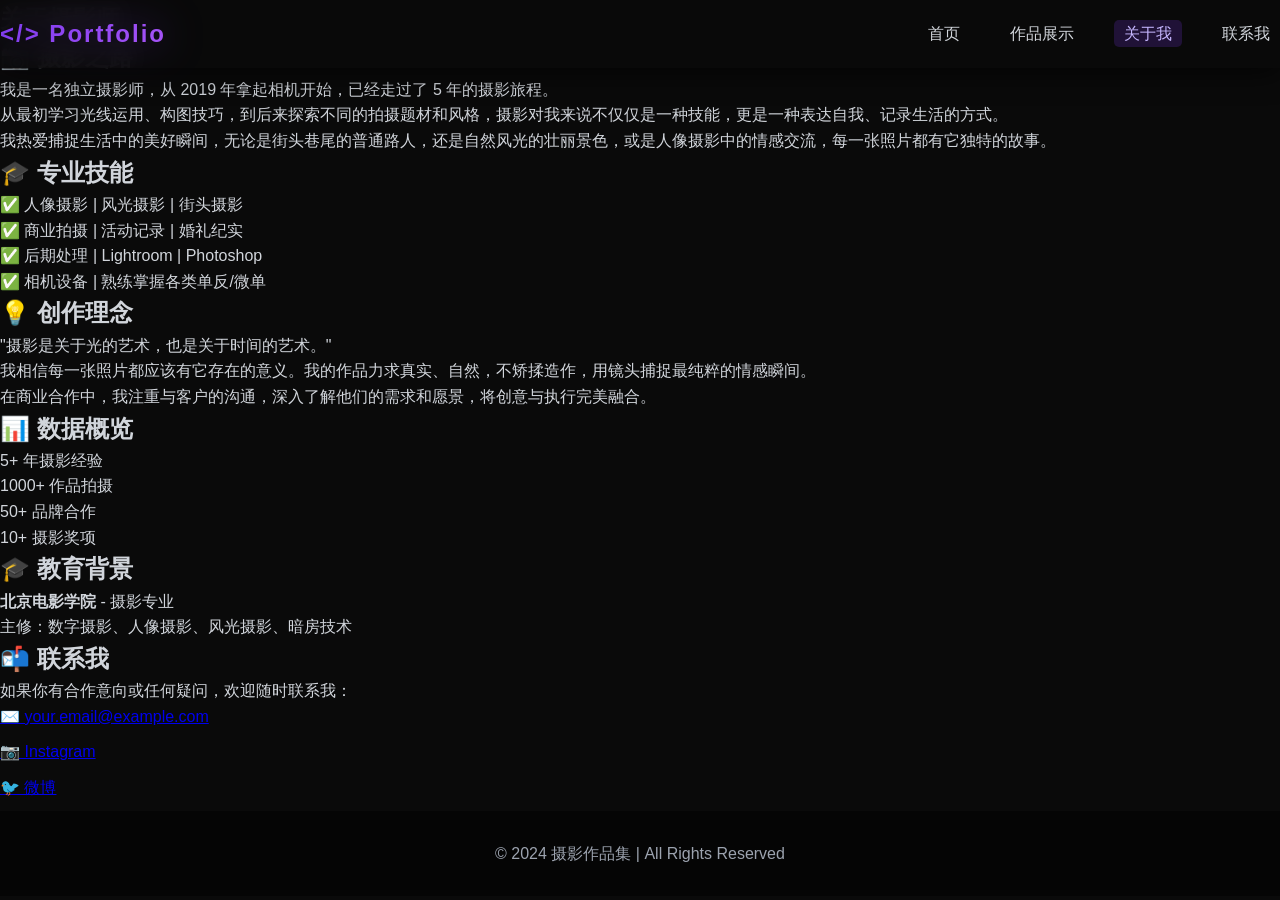
<file: index/about.html>
<!DOCTYPE html>
<html lang="zh-CN">
<head>
    <meta charset="UTF-8">
    <meta name="viewport" content="width=device-width, initial-scale=1.0">
    <title>关于我 | 摄影作品集</title>
    <link rel="stylesheet" href="css/style.css">
</head>
<body>
    <!-- 导航栏 -->
    <nav class="navbar">
        <div class="container">
            <a href="../index.html" class="logo">&lt;/&gt; Portfolio</a>
            <ul class="nav-menu">
                <li><a href="../index.html#home">首页</a></li>
                <li><a href="../index.html#gallery">作品展示</a></li>
                <li><a href="about.html" class="active">关于我</a></li>
                <li><a href="#contact">联系我</a></li>
            </ul>
        </div>
    </nav>

    <!-- 页面 Hero -->
    <section class="page-hero">
        <div class="container">
            <h1>关于摄影师</h1>
        </div>
    </section>

    <!-- 内容区域 -->
    <section class="about-content-section">
        <div class="container">
            <!-- 自我介绍 -->
            <div class="about-card about-card-primary">
                <h2>📷 摄影之路</h2>
                <p>我是一名独立摄影师，从 2019 年拿起相机开始，已经走过了 5 年的摄影旅程。</p>
                <p>从最初学习光线运用、构图技巧，到后来探索不同的拍摄题材和风格，摄影对我来说不仅仅是一种技能，更是一种表达自我、记录生活的方式。</p>
                <p>我热爱捕捉生活中的美好瞬间，无论是街头巷尾的普通路人，还是自然风光的壮丽景色，或是人像摄影中的情感交流，每一张照片都有它独特的故事。</p>
            </div>

            <!-- 专业技能 -->
            <div class="about-card about-card-secondary">
                <h2>🎓 专业技能</h2>
                <ul class="skill-list">
                    <li>✅ 人像摄影 | 风光摄影 | 街头摄影</li>
                    <li>✅ 商业拍摄 | 活动记录 | 婚礼纪实</li>
                    <li>✅ 后期处理 | Lightroom | Photoshop</li>
                    <li>✅ 相机设备 | 熟练掌握各类单反/微单</li>
                </ul>
            </div>

            <!-- 作品理念 -->
            <div class="about-card about-card-primary">
                <h2>💡 创作理念</h2>
                <p>"摄影是关于光的艺术，也是关于时间的艺术。"</p>
                <p>我相信每一张照片都应该有它存在的意义。我的作品力求真实、自然，不矫揉造作，用镜头捕捉最纯粹的情感瞬间。</p>
                <p>在商业合作中，我注重与客户的沟通，深入了解他们的需求和愿景，将创意与执行完美融合。</p>
            </div>

            <!-- 统计数据 -->
            <div class="about-card about-card-secondary">
                <h2>📊 数据概览</h2>
                <div class="stat-grid">
                    <div class="stat-item-small">
                        <span class="stat-number-small">5+</span>
                        <span class="stat-label-small">年摄影经验</span>
                    </div>
                    <div class="stat-item-small">
                        <span class="stat-number-small">1000+</span>
                        <span class="stat-label-small">作品拍摄</span>
                    </div>
                    <div class="stat-item-small">
                        <span class="stat-number-small">50+</span>
                        <span class="stat-label-small">品牌合作</span>
                    </div>
                    <div class="stat-item-small">
                        <span class="stat-number-small">10+</span>
                        <span class="stat-label-small">摄影奖项</span>
                    </div>
                </div>
            </div>

            <!-- 教育背景 -->
            <div class="about-card about-card-primary">
                <h2>🎓 教育背景</h2>
                <p><strong>北京电影学院</strong> - 摄影专业</p>
                <p>主修：数字摄影、人像摄影、风光摄影、暗房技术</p>
            </div>

            <!-- 联系方式 -->
            <div class="about-card about-card-secondary">
                <h2>📬 联系我</h2>
                <p>如果你有合作意向或任何疑问，欢迎随时联系我：</p>
                <div class="contact-methods">
                    <a href="mailto:your.email@example.com" style="display: block; margin-bottom: 10px;">
                        ✉️ your.email@example.com
                    </a>
                    <a href="#" target="_blank" style="display: block; margin-bottom: 10px;">
                        📷 Instagram
                    </a>
                    <a href="#" target="_blank" style="display: block; margin-bottom: 10px;">
                        🐦 微博
                    </a>
                </div>
            </div>
        </div>
    </section>

    <!-- 页脚 -->
    <footer class="footer">
        <div class="container">
            <p>&copy; 2024 摄影作品集 | All Rights Reserved</p>
        </div>
    </footer>
</body>
</html>
</file>
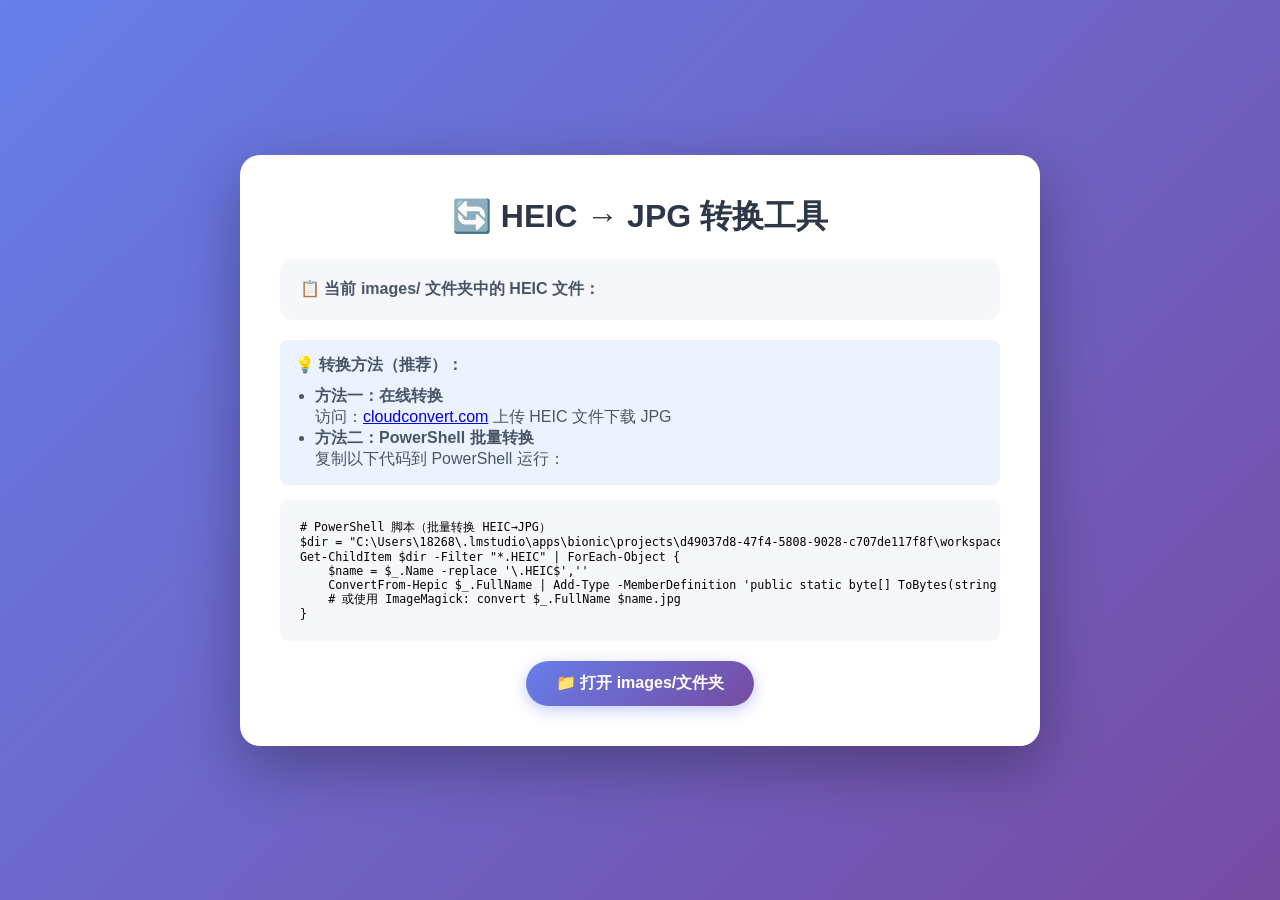
<file: index/images/convert.html>
<!DOCTYPE html>
<html lang="zh-CN">
<head>
    <meta charset="UTF-8">
    <meta name="viewport" content="width=device-width, initial-scale=1.0">
    <title>HEIC 转 JPG 转换工具</title>
    <style>
        * { margin: 0; padding: 0; box-sizing: border-box; }
        body {
            font-family: -apple-system, BlinkMacSystemFont, 'Segoe UI', sans-serif;
            background: linear-gradient(135deg, #667eea 0%, #764ba2 100%);
            min-height: 100vh;
            padding: 40px 20px;
            display: flex;
            align-items: center;
            justify-content: center;
        }
        .container {
            background: white;
            border-radius: 20px;
            padding: 40px;
            max-width: 800px;
            box-shadow: 0 20px 60px rgba(0,0,0,0.3);
        }
        h1 { color: #2d3748; margin-bottom: 20px; text-align: center; }
        .info { 
            background: #f5f7fa; 
            padding: 20px; 
            border-radius: 12px;
            margin-bottom: 20px;
            color: #4a5568;
        }
        .file-list { list-style: none; max-height: 300px; overflow-y: auto; }
        .file-item {
            padding: 10px 15px;
            background: #fff;
            border: 2px solid #e2e8f0;
            border-radius: 8px;
            margin-bottom: 10px;
            display: flex;
            align-items: center;
            justify-content: space-between;
        }
        .file-name { font-weight: 500; color: #2d3748; }
        .file-size { color: #718096; font-size: 0.9em; }
        .btn {
            display: inline-block;
            padding: 12px 30px;
            border-radius: 50px;
            text-decoration: none;
            font-weight: 600;
            cursor: pointer;
            border: none;
            font-size: 1em;
        }
        .btn-primary {
            background: linear-gradient(135deg, #667eea 0%, #764ba2 100%);
            color: white;
            box-shadow: 0 4px 15px rgba(102, 126, 234, 0.4);
        }
        .btn-primary:hover {
            transform: translateY(-2px);
            box-shadow: 0 6px 20px rgba(102, 126, 234, 0.6);
        }
        .tips {
            background: #edf2ff;
            padding: 15px;
            border-radius: 8px;
            margin-top: 20px;
            color: #4a5568;
        }
    </style>
</head>
<body>
    <div class="container">
        <h1>🔄 HEIC → JPG 转换工具</h1>
        
        <div class="info">
            <strong>📋 当前 images/ 文件夹中的 HEIC 文件：</strong>
        </div>
        
        <div id="fileList"></div>
        
        <div class="tips">
            <strong>💡 转换方法（推荐）：</strong>
            <ul style="margin-top:10px; padding-left:20px;">
                <li><strong>方法一：在线转换</strong><br/>访问：<a href="https://cloudconvert.com/heic-to-jpg" target="_blank">cloudconvert.com</a> 上传 HEIC 文件下载 JPG</li>
                <li><strong>方法二：PowerShell 批量转换</strong><br/>复制以下代码到 PowerShell 运行：</li>
            </ul>
        </div>

        <pre style="background:#f5f7fa;padding:20px;border-radius:8px;margin-top:15px;overflow-x:auto;font-size:0.9em;">
# PowerShell 脚本（批量转换 HEIC→JPG）
$dir = "C:\Users\18268\.lmstudio\apps\bionic\projects\d49037d8-47f4-5808-9028-c707de117f8f\workspace\摄影网站\index\images"
Get-ChildItem $dir -Filter "*.HEIC" | ForEach-Object {
    $name = $_.Name -replace '\.HEIC$',''
    ConvertFrom-Hepic $_.FullName | Add-Type -MemberDefinition 'public static byte[] ToBytes(string path){var mem=new System.IO.MemoryStream();System.Drawing.Image img=System.Drawing.Imaging.Image.FromFile(path);img.Save(mem,new System.Drawing.Imaging.ImageFormat.Jpeg);return mem.ToArray();}' | Out-Null
    # 或使用 ImageMagick: convert $_.FullName $name.jpg
}</pre>

        <div style="text-align:center;margin-top:20px;">
            <a href="./images/" class="btn btn-primary" target="_blank">📁 打开 images/文件夹</a>
        </div>
    </div>
</body>
</html>
</file>
<file: index/css/style.css>
/* ==================== 全局样式 - 统一深黑色背景 ==================== */
* {
    margin: 0;
    padding: 0;
    box-sizing: border-box;
}

body {
    font-family: 'Montserrat', -apple-system, BlinkMacSystemFont, 'Segoe UI', Roboto, sans-serif;
    line-height: 1.6;
    color: #d1d5db;
    background-color: #0a0a0a !important;
    overflow-x: hidden;
}

/* ==================== 木星纹理背景装饰 ==================== */
.hero {
    position: relative;
}
.hero::before {
    content: '';
    position: absolute;
    inset: 0;
    background: 
        repeating-linear-gradient(180deg, rgba(25, 15, 5, 0) 0px, rgba(160, 100, 40, 0.12) 0px, rgba(160, 100, 40, 0.12) 30px),
        repeating-linear-gradient(180deg, rgba(25, 15, 5, 0) 0px, rgba(200, 160, 100, 0.08) 0px, rgba(200, 160, 100, 0.08) 35px),
        repeating-linear-gradient(90deg, rgba(25, 15, 5, 0) 0px, rgba(140, 90, 40, 0.08) 0px, rgba(140, 90, 40, 0.08) 40px),
        radial-gradient(circle at 75% 50%, rgba(220, 130, 80, 0.15) 0%, rgba(200, 120, 70, 0.10) 30%, rgba(190, 110, 60, 0.06) 50%, transparent 60%),
        repeating-linear-gradient(45deg, rgba(25, 15, 5, 0) 0px, rgba(170, 130, 80, 0.06) 0px, rgba(170, 130, 80, 0.06) 25px);
    opacity: 1;
    pointer-events: none;
    z-index: 0;
}
.hero::after {
    content: '';
    position: absolute;
    top: 50%;
    left: 50%;
    transform: translate(-50%, -50%);
    width: 180vw;
    height: 100vh;
    background: radial-gradient(ellipse at center, rgba(255, 240, 200, 0.15) 0%, transparent 75%);
    opacity: 0.9;
    pointer-events: none;
    z-index: 0;
}
.hero::after {
    content: '';
    position: absolute;
    top: 50%;
    left: 50%;
    transform: translate(-50%, -50%);
    width: 150vw;
    height: 90vh;
    background: radial-gradient(ellipse at center, rgba(255, 240, 200, 0.1) 0%, transparent 70%);
    opacity: 0.7;
    pointer-events: none;
    z-index: 0;
}

/* ==================== 导航栏 ==================== */
.navbar {
    position: fixed;
    top: 0;
    left: 0;
    right: 0;
    background-color: rgba(10, 10, 10, 0.95) !important;
    padding: 15px 0;
    box-shadow: 0 2px 30px rgba(0, 0, 0, 0.8);
    z-index: 100;
    backdrop-filter: blur(10px);
}
.navbar .container {
    display: flex;
    justify-content: space-between;
    align-items: center;
}
.logo {
    font-size: 1.5em;
    font-weight: 700;
    background: linear-gradient(135deg, #7c3aed 0%, #a855f7 100%);
    -webkit-background-clip: text;
    background-clip: text;
    color: transparent;
    letter-spacing: 2px;
    filter: drop-shadow(0 0 20px rgba(124, 58, 237, 0.6));
}
.nav-menu {
    display: flex;
    list-style: none;
    gap: 30px;
}
.nav-menu a {
    text-decoration: none;
    color: #d1d5db;
    font-weight: 500;
    transition: all 0.3s ease;
    padding: 5px 10px;
    border-radius: 5px;
    position: relative;
}
.nav-menu a:hover,
.nav-menu a.active {
    color: #c4b5fd;
    background: rgba(124, 58, 237, 0.2);
}

/* ==================== Hero 区域 ==================== */
.hero {
    height: 100vh;
    background-color: #0a0a0a !important;
    display: flex;
    align-items: center;
    justify-content: center;
    text-align: center;
    position: relative;
    overflow: hidden;
}
.hero-content {
    position: relative;
    z-index: 1;
    padding: 50px;
}
.hero h1 {
    font-size: 3.5em;
    font-weight: 700;
    margin-bottom: 20px;
    background: linear-gradient(135deg, #e0e7ff 0%, #c7d2fe 100%);
    -webkit-background-clip: text;
    background-clip: text;
    color: transparent;
}
.hero p {
    font-size: 1.3em;
    color: #9ca3af;
    margin-bottom: 30px;
    letter-spacing: 2px;
    text-transform: uppercase;
}

/* ==================== 按钮样式 ==================== */
.btn {
    display: inline-block;
    padding: 15px 40px;
    border-radius: 50px;
    text-decoration: none;
    font-weight: 600;
    cursor: pointer;
    transition: all 0.3s ease;
    border: 2px solid transparent;
    font-size: 1em;
}
.btn-primary {
    background: linear-gradient(135deg, #7c3aed 0%, #a855f7 100%);
    color: #ffffff;
    box-shadow: 0 4px 20px rgba(124, 58, 237, 0.5);
    border-color: rgba(124, 58, 237, 0.4);
}
.btn-primary:hover {
    transform: translateY(-3px);
    box-shadow: 0 6px 25px rgba(124, 58, 237, 0.7);
    background: linear-gradient(135deg, #a855f7 0%, #d946ef 100%);
}

/* ==================== Section Title ==================== */
.section-title {
    text-align: center;
    font-size: 2.5em;
    margin-bottom: 60px;
    background: linear-gradient(135deg, #f4f4f5 0%, #e4e4e7 100%);
    -webkit-background-clip: text;
    background-clip: text;
    color: transparent;
    position: relative;
    padding-bottom: 20px;
    font-weight: 700;
}
.section-title::after {
    content: '';
    position: absolute;
    bottom: 0;
    left: 50%;
    transform: translateX(-50%);
    width: 120px;
    height: 4px;
    background: linear-gradient(90deg, transparent, #7c3aed, #a855f7, transparent);
    border-radius: 2px;
}

/* ==================== Gallery Section ==================== */
.gallery-section {
    padding: 100px 0;
    background-color: #0a0a0a !important;
}
.gallery-grid {
    display: grid;
    grid-template-columns: repeat(auto-fit, minmax(300px, 1fr));
    gap: 40px;
    margin-top: 50px;
}
/* 📐 Gallery Item 容器 */
.gallery-item {
    position: relative;
    width: 100%;
    aspect-ratio: 4/3;
    border-radius: 12px;
    box-shadow: 0 8px 20px rgba(0,0,0,0.1);
    overflow: hidden;
    cursor: pointer;
    transition: all 0.3s ease;
}
.gallery-item:hover {
    transform: translateY(-5px);
    box-shadow: 0 12px 30px rgba(0,0,0,0.15);
}
/* 📐 缩略图尺寸 */
.gallery-item img {
    width: 100%;
    height: 100%;
    object-fit: cover;
    display: block;
}
/* 📝 Photo Info 信息面板 */
.info-title, .info-category, .info-description {
    margin: 0;
}
.photo-info {
    position: absolute;
    bottom: 0;
    left: 0;
    right: 0;
    padding: 12px 15px;
    background: linear-gradient(to top, rgba(0,0,0,0.9) 0%, rgba(0,0,0,0.7) 60%, transparent 100%);
    border-radius: 0 0 12px 12px;
    opacity: 0;
    transform: translateY(10px);
    transition: all 0.3s ease;
    pointer-events: none;
}
/* 🖱️ 悬停时显示信息面板 */
.gallery-item:hover .photo-info {
    opacity: 1;
    transform: translateY(0);
    pointer-events: auto;
}
.info-title {
    font-size: 1.1em;
    color: #ffffff;
    font-weight: 600;
    margin-bottom: 5px;
}
.info-category {
    font-size: 0.75em;
    color: #c4b5fd;
    text-transform: uppercase;
    letter-spacing: 1px;
    margin-bottom: 3px;
}
.info-description {
    font-size: 0.9em;
    color: #d1d5db;
    line-height: 1.4;
}

/* ✅ Lightbox 模态框样式 */
.lightbox {
    position: fixed;
    top: 0;
    left: 0;
    width: 100%;
    height: 100%;
    background-color: rgba(0, 0, 0, 0.95);
    display: flex;
    align-items: center;
    justify-content: center;
    z-index: 1000;
    opacity: 0;
    visibility: hidden;
    transition: all 0.3s ease;
}
.lightbox.show {
    opacity: 1;
    visibility: visible;
}
.lightbox-img {
    max-width: 90%;
    max-height: 90%;
    object-fit: contain;
    border-radius: 4px;
    box-shadow: 0 8px 32px rgba(0, 0, 0, 0.5);
}
.lightbox-caption {
    position: absolute;
    bottom: 30px;
    left: 50%;
    transform: translateX(-50%);
    color: #fff;
    font-size: 1.2em;
    text-align: center;
    max-width: 80%;
    background: rgba(0, 0, 0, 0.7);
    padding: 10px 20px;
    border-radius: 8px;
}
.lightbox-close {
    position: absolute;
    top: 20px;
    right: 30px;
    color: #fff;
    font-size: 2em;
    font-weight: bold;
    cursor: pointer;
    transition: all 0.3s ease;
    z-index: 1001;
}
.lightbox-close:hover {
    color: #c4b5fd;
    transform: scale(1.1);
}

/* ✅ 点赞功能 */
.like-container {
    position: absolute;
    top: 10px;
    right: 10px;
    z-index: 10;
}
.like-btn {
    display: flex;
    align-items: center;
    gap: 8px;
    background: rgba(255, 255, 255, 0.95);
    padding: 8px 12px;
    border-radius: 20px;
    font-size: 0.85em;
    font-weight: 600;
    box-shadow: 0 2px 10px rgba(0,0,0,0.2);
    transition: all 0.3s ease;
}
.like-btn:hover {
    transform: scale(1.05);
}
.like-count {
    font-family: 'Montserrat', monospace;
    font-weight: 700;
    color: #a855f7;
}

/* ==================== 其他 Section 添加木星纹理 ==================== */
/* Gallery Section - 添加木星纹理 */
.gallery-section {
    position: relative;
}
.gallery-section::before {
    content: '';
    position: absolute;
    inset: 0;
    background: 
        repeating-linear-gradient(180deg, rgba(25, 15, 5, 0) 0px, rgba(160, 100, 40, 0.09) 0px, rgba(160, 100, 40, 0.09) 30px),
        repeating-linear-gradient(180deg, rgba(25, 15, 5, 0) 0px, rgba(200, 160, 100, 0.06) 0px, rgba(200, 160, 100, 0.06) 35px),
        repeating-linear-gradient(90deg, rgba(25, 15, 5, 0) 0px, rgba(140, 90, 40, 0.07) 0px, rgba(140, 90, 40, 0.07) 40px),
        radial-gradient(circle at 75% 50%, rgba(220, 130, 80, 0.12) 0%, rgba(200, 120, 70, 0.08) 30%, rgba(190, 110, 60, 0.05) 50%, transparent 60%);
    opacity: 0.8;
    pointer-events: none;
    z-index: 0;
}

/* About Section - 添加木星纹理 */
.about-section {
    padding: 100px 0;
    background-color: #0a0a0a !important;
    position: relative;
}
.about-section::before {
    content: '';
    position: absolute;
    inset: 0;
    background: 
        repeating-linear-gradient(180deg, rgba(25, 15, 5, 0) 0px, rgba(160, 100, 40, 0.09) 0px, rgba(160, 100, 40, 0.09) 30px),
        repeating-linear-gradient(180deg, rgba(25, 15, 5, 0) 0px, rgba(200, 160, 100, 0.06) 0px, rgba(200, 160, 100, 0.06) 35px),
        repeating-linear-gradient(90deg, rgba(25, 15, 5, 0) 0px, rgba(140, 90, 40, 0.07) 0px, rgba(140, 90, 40, 0.07) 40px),
        radial-gradient(circle at 75% 50%, rgba(220, 130, 80, 0.12) 0%, rgba(200, 120, 70, 0.08) 30%, rgba(190, 110, 60, 0.05) 50%, transparent 60%);
    opacity: 0.8;
    pointer-events: none;
    z-index: 0;
}

/* Contact Section - 添加木星纹理 */
.contact-section {
    padding: 100px 0;
    background-color: #0a0a0a !important;
    position: relative;
}
.contact-section::before {
    content: '';
    position: absolute;
    inset: 0;
    background: 
        repeating-linear-gradient(180deg, rgba(25, 15, 5, 0) 0px, rgba(160, 100, 40, 0.09) 0px, rgba(160, 100, 40, 0.09) 30px),
        repeating-linear-gradient(180deg, rgba(25, 15, 5, 0) 0px, rgba(200, 160, 100, 0.06) 0px, rgba(200, 160, 100, 0.06) 35px),
        repeating-linear-gradient(90deg, rgba(25, 15, 5, 0) 0px, rgba(140, 90, 40, 0.07) 0px, rgba(140, 90, 40, 0.07) 40px),
        radial-gradient(circle at 75% 50%, rgba(220, 130, 80, 0.12) 0%, rgba(200, 120, 70, 0.08) 30%, rgba(190, 110, 60, 0.05) 50%, transparent 60%);
    opacity: 0.8;
    pointer-events: none;
    z-index: 0;
}

/* ==================== About Section ==================== */
.about-content {
    display: grid;
    grid-template-columns: 2fr 1fr;
    gap: 60px;
    align-items: center;
}
.about-text p {
    margin-bottom: 20px;
    line-height: 1.8;
    color: #d1d5db;
}
.about-stats {
    display: flex;
    flex-direction: column;
    gap: 40px;
}
.stat-item {
    background: rgba(124, 58, 237, 0.1);
    padding: 30px;
    border-radius: 12px;
    text-align: center;
    border: 1px solid rgba(124, 58, 237, 0.2);
    box-shadow: 0 4px 15px rgba(124, 58, 237, 0.15);
}
.stat-number {
    display: block;
    font-size: 3em;
    font-weight: 700;
    background: linear-gradient(135deg, #c4b5fd 0%, #a78bfa 100%);
    -webkit-background-clip: text;
    background-clip: text;
    color: transparent;
}
.stat-label {
    color: #9ca3af;
    margin-top: 10px;
    font-weight: 500;
}

/* ==================== Contact Section ==================== */
.contact-content {
    display: grid;
    grid-template-columns: repeat(auto-fit, minmax(250px, 1fr));
    gap: 30px;
    margin-top: 50px;
}
.contact-card {
    background: rgba(124, 58, 237, 0.08);
    padding: 40px 30px;
    border-radius: 12px;
    text-align: center;
    transition: all 0.3s ease;
    border: 1px solid rgba(124, 58, 237, 0.15);
}
.contact-card:hover {
    transform: translateY(-5px);
    box-shadow: 0 8px 25px rgba(124, 58, 237, 0.3);
    background: rgba(124, 58, 237, 0.12);
}

/* ==================== Footer ==================== */
.footer {
    background-color: #050505 !important;
    color: #9ca3af;
    text-align: center;
    padding: 30px;
}

/* ==================== 点赞动画效果 ==================== */
.like-btn.like-active {
    transform: scale(1.2);
}

/* ==================== 重置按钮（调试用） ==================== */
#reset-likes-container {
    position: fixed;
    bottom: 20px;
    left: 50%;
    transform: translateX(-50%);
    background: rgba(0,0,0,0.8);
    color: white;
    padding: 10px 20px;
    border-radius: 20px;
    font-size: 14px;
    z-index: 1000;
}

/* ==================== 响应式设计 ==================== */
@media (max-width: 768px) {
    .hero h1 {
        font-size: 2.5em;
    }
    .about-content {
        grid-template-columns: 1fr;
    }
    .lightbox-img {
        max-width: 95%;
        max-height: 85%;
    }
}
</file>
